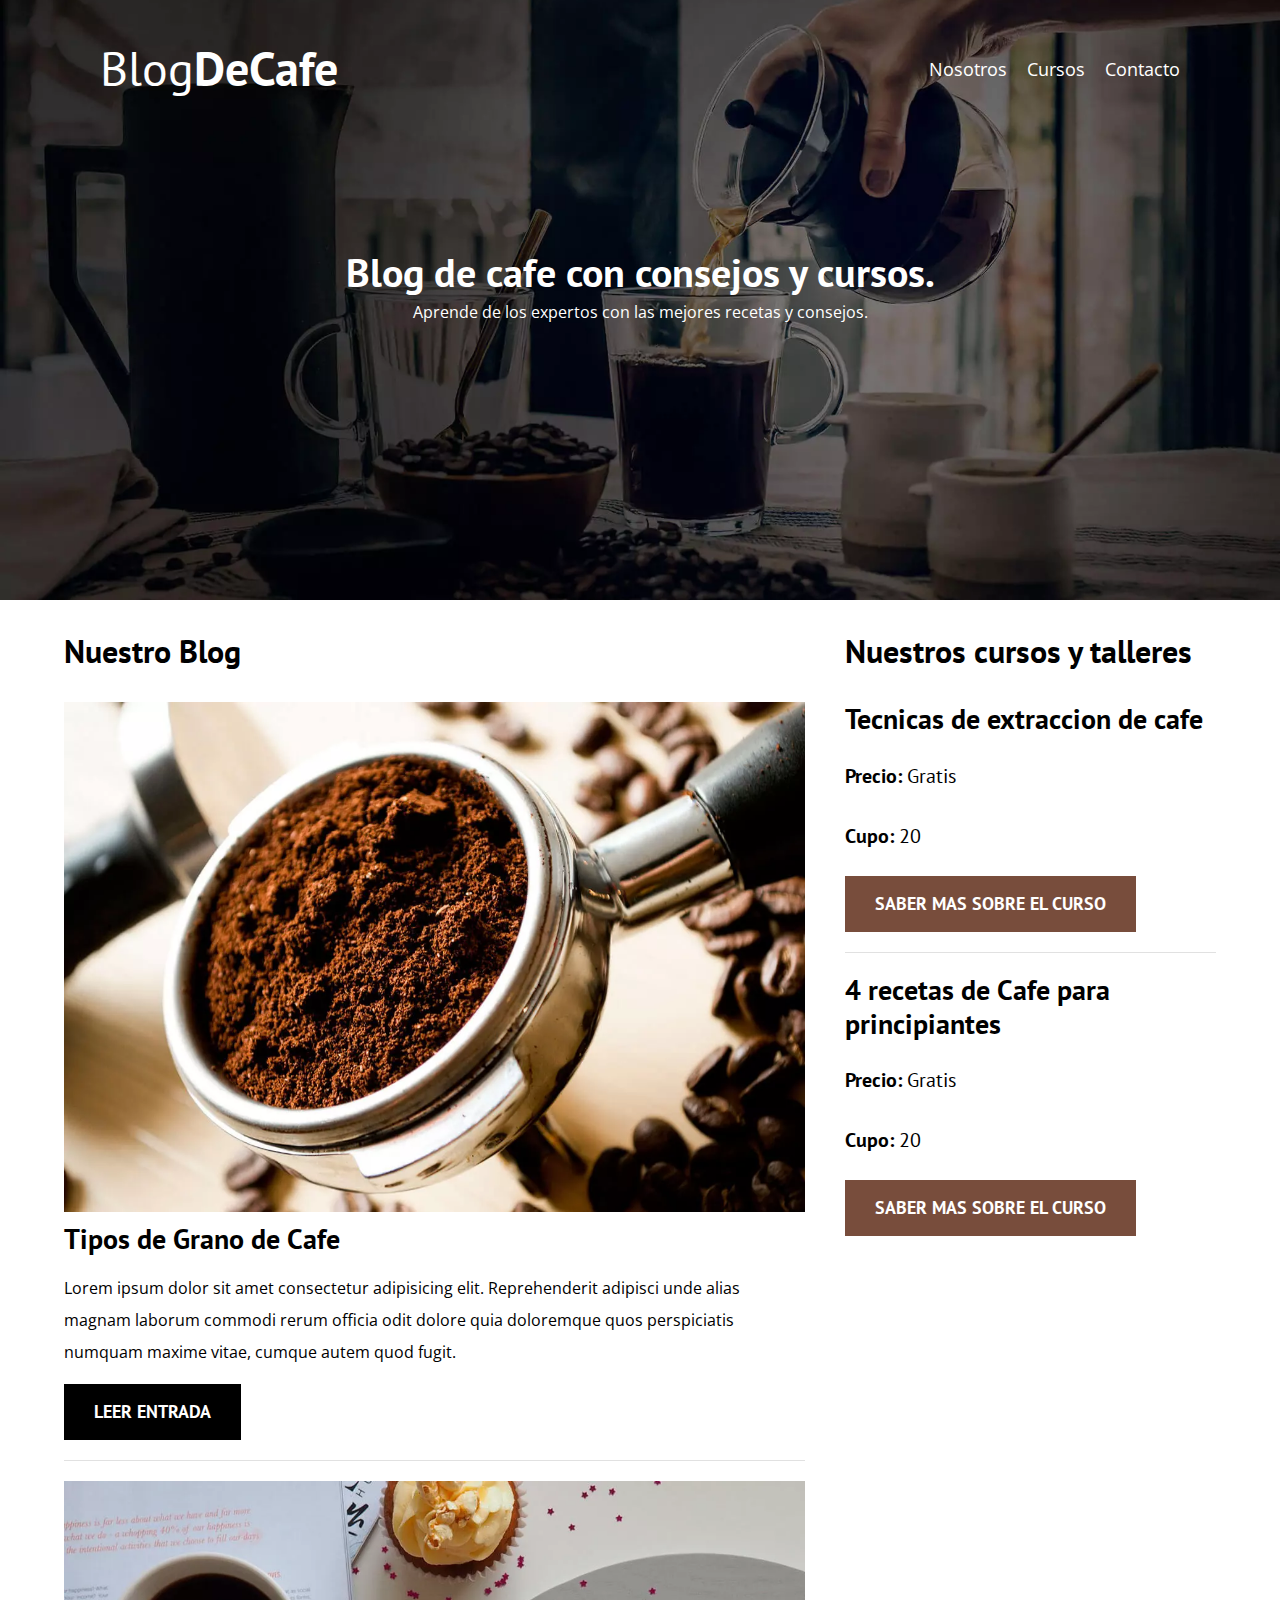
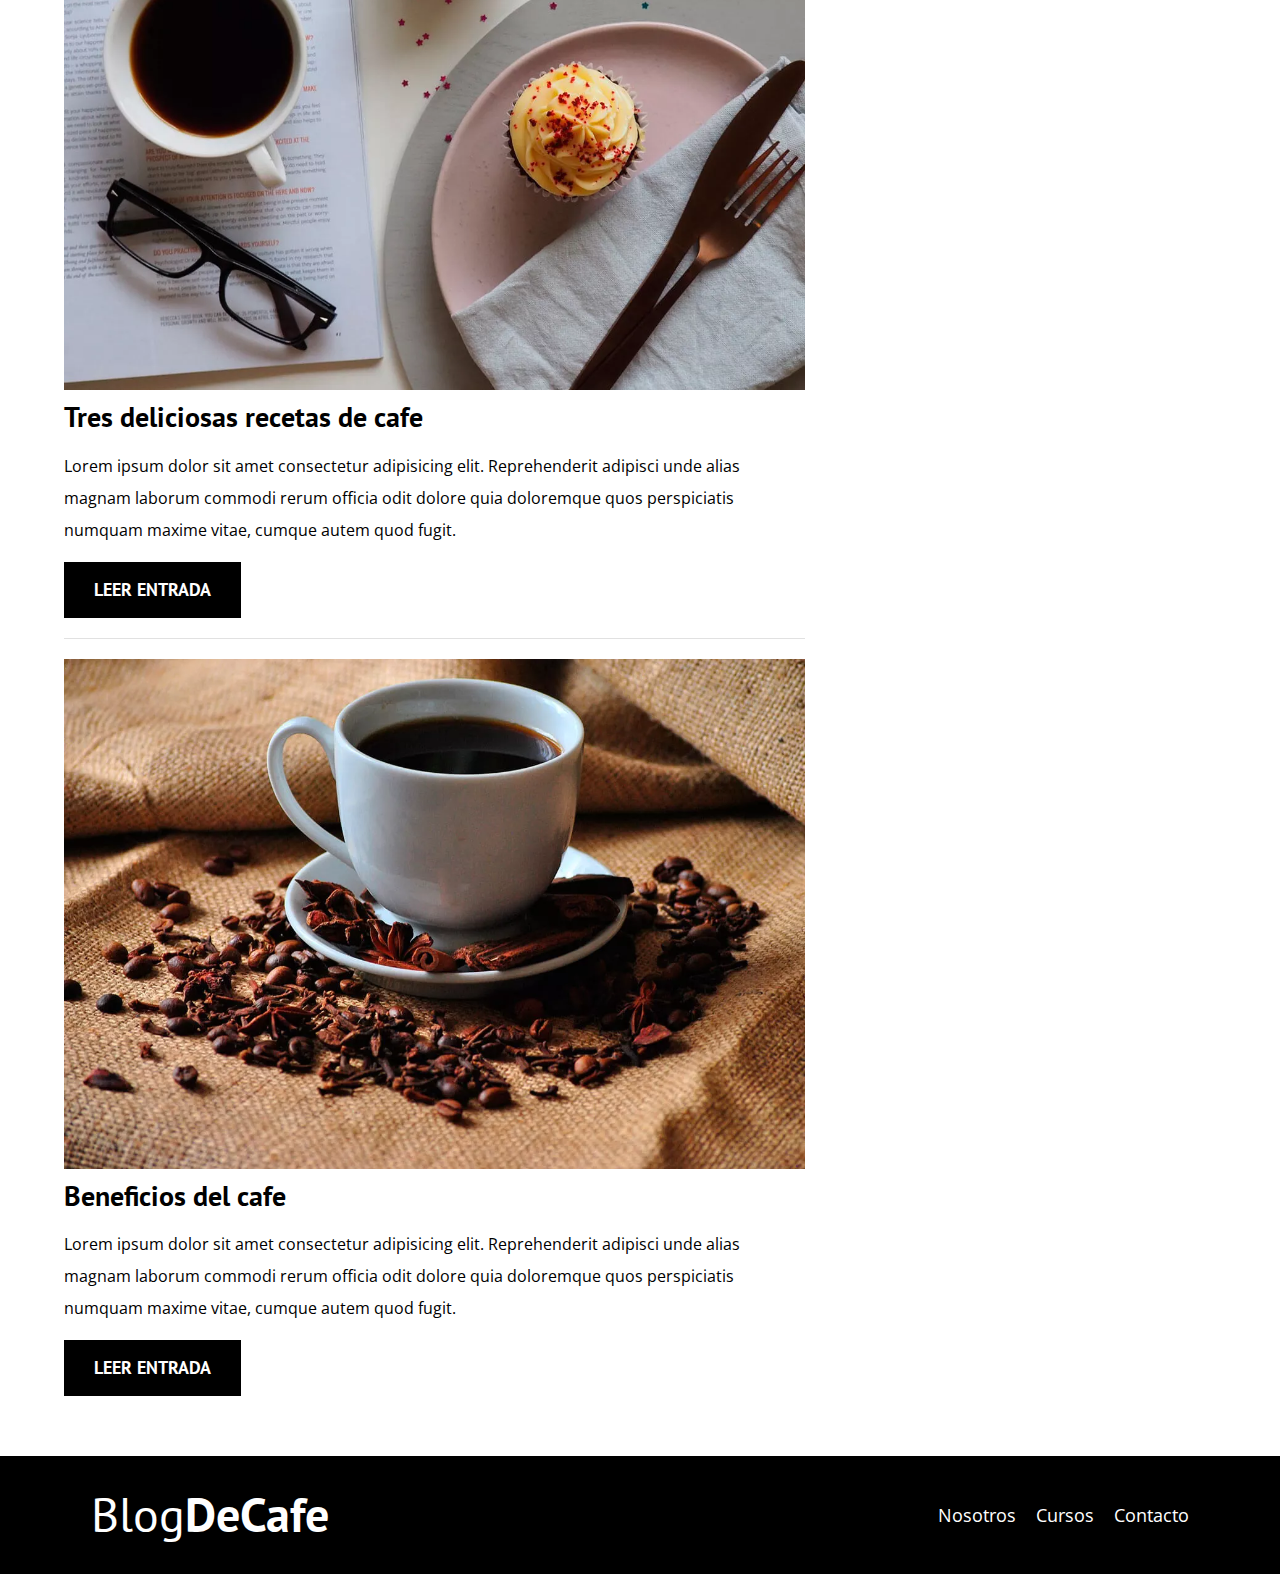
<file: index.html>
<!DOCTYPE html>
<html lang="en">
<head>
    <meta charset="UTF-8">
    <meta http-equiv="X-UA-Compatible" content="IE=edge">
    <meta name="viewport" content="width=device-width, initial-scale=1.0">
    <title>BlogDeCafe</title>
    <meta name="description" content="Pagina web de blog de cafe">
    <!-- Pre-load -->
    <link rel="preload" href="/css/normalize.css" as="style">
    <link rel="stylesheet" href="/css/normalize.css">
    <link rel="preload" href="/css/styles.css" as="style">
    <link rel="stylesheet" href="/css/styles.css">
    <link rel="preload" href="img/blog1.webp" as="image">
    <link rel="preconnect" href="https://fonts.gstatic.com">
    <link href="https://fonts.googleapis.com/css2?family=Open+Sans&family=PT+Sans:wght@400;700&display=swap" rel="stylesheet">
</head>
<body>
    <header class="header">
        <div class="contenedor">
            <div class="barra">
                <a class="logo" href="index.html">
                    <h1 class="logo__nombre no-margin centrar-texto">Blog<span class="logo__bold">DeCafe</span></h1>
                </a>
                <nav class="navegacion">
                    <a href="nosotros.html" class="navegacion__enlace">Nosotros</a>
                    <a href="cursos.html" class="navegacion__enlace">Cursos</a>
                    <a href="contacto.html" class="navegacion__enlace">Contacto</a>
                </nav>
            </div>
        </div>
        <div class="header__texto">
            <h2 class="no-margin">Blog de cafe con consejos y cursos.</h2>
            <p class="no-margin">Aprende de los expertos con las mejores recetas y consejos.</p>
        </div>
    </header>

    <div class="contenedor contenido-principal">
        <main class="blog">
            <h3>Nuestro Blog</h3>
            <article class="entrada">
                <div class="entrada__imagen">
                    <picture>
                        <source loading="lazy" srcset="/img/blog1.webp" type="image/webp">
                        <img loading="lazy" src="/img/blog1.jpg" alt="imagen blog">
                    </picture>
                </div>
                <div class="entrada__contenido">
                    <h4 class="no-margin">Tipos de Grano de Cafe</h4>
                    <p>Lorem ipsum dolor sit amet consectetur adipisicing elit. Reprehenderit adipisci unde alias magnam laborum commodi rerum officia odit dolore quia doloremque quos perspiciatis numquam maxime vitae, cumque autem quod fugit.</p>
                    <a href="entrada.html" class="boton boton--primario">Leer Entrada</a>
                </div>
            </article>
            <article class="entrada">
                <div class="entrada__imagen">
                    <picture>
                        <source loading="lazy" srcset="/img/blog2.webp" type="image/webp">
                        <img loading="lazy" src="/img/blog2.jpg" alt="imagen blog">
                    </picture>
                </div>
                <div class="entrada__contenido">
                    <h4 class="no-margin">Tres deliciosas recetas de cafe</h4>
                    <p>Lorem ipsum dolor sit amet consectetur adipisicing elit. Reprehenderit adipisci unde alias magnam laborum commodi rerum officia odit dolore quia doloremque quos perspiciatis numquam maxime vitae, cumque autem quod fugit.</p>
                    <a href="entrada.html" class="boton boton--primario">Leer Entrada</a>
                </div>
            </article>
            <article class="entrada">
                <div class="entrada__imagen">
                    <picture>
                        <source loading="lazy" srcset="/img/blog3.webp" type="image/webp">
                        <img loading="lazy" src="/img/blog3.jpg" alt="imagen blog">
                    </picture>
                </div>
                <div class="entrada__contenido">
                    <h4 class="no-margin">Beneficios del cafe</h4>
                    <p>Lorem ipsum dolor sit amet consectetur adipisicing elit. Reprehenderit adipisci unde alias magnam laborum commodi rerum officia odit dolore quia doloremque quos perspiciatis numquam maxime vitae, cumque autem quod fugit.</p>
                    <a href="entrada.html" class="boton boton--primario">Leer Entrada</a>
                </div>
            </article>
        </main>
        <aside class="sidebar">
            <h3>Nuestros cursos y talleres</h3>
            <ul class="cursos no-padding">
                <li class="widget-curso">
                    <h4 class="no-margin">Tecnicas de extraccion de cafe</h4>
                    <p class="widget-curso__label">Precio:
                        <span class="widget-curso__info">Gratis</span>
                    </p>
                    <p class="widget-curso__label">Cupo:
                        <span class="widget-curso__info">20</span>
                    </p>
                    <a href="entrada.html" class="boton boton--secundario">Saber mas sobre el curso</a>
                </li>
                <li class="widget-curso">
                    <h4 class="no-margin">4 recetas de Cafe para principiantes</h4>
                    <p class="widget-curso__label">Precio:
                        <span class="widget-curso__info">Gratis</span>
                    </p>
                    <p class="widget-curso__label">Cupo:
                        <span class="widget-curso__info">20</span>
                    </p>
                    <a href="entrada.html" class="boton boton--secundario">Saber mas sobre el curso</a>
                </li>
            </ul>
        </aside>
    </div>
    <footer class="footer">
        <div class="contenedor">
            <div class="barra">
                <a class="logo" href="index.html">
                    <h1 class="logo__nombre no-margin centrar-texto">Blog<span class="logo__bold">DeCafe</span></h1>
                </a>
                <nav class="navegacion">
                    <a href="nosotros.html" class="navegacion__enlace">Nosotros</a>
                    <a href="cursos.html" class="navegacion__enlace">Cursos</a>
                    <a href="contacto.html" class="navegacion__enlace">Contacto</a>
                </nav>
            </div>
        </div>
    </footer>

    <script src="/js/mordenizr.js"></script>
</body>
</html>
</file>
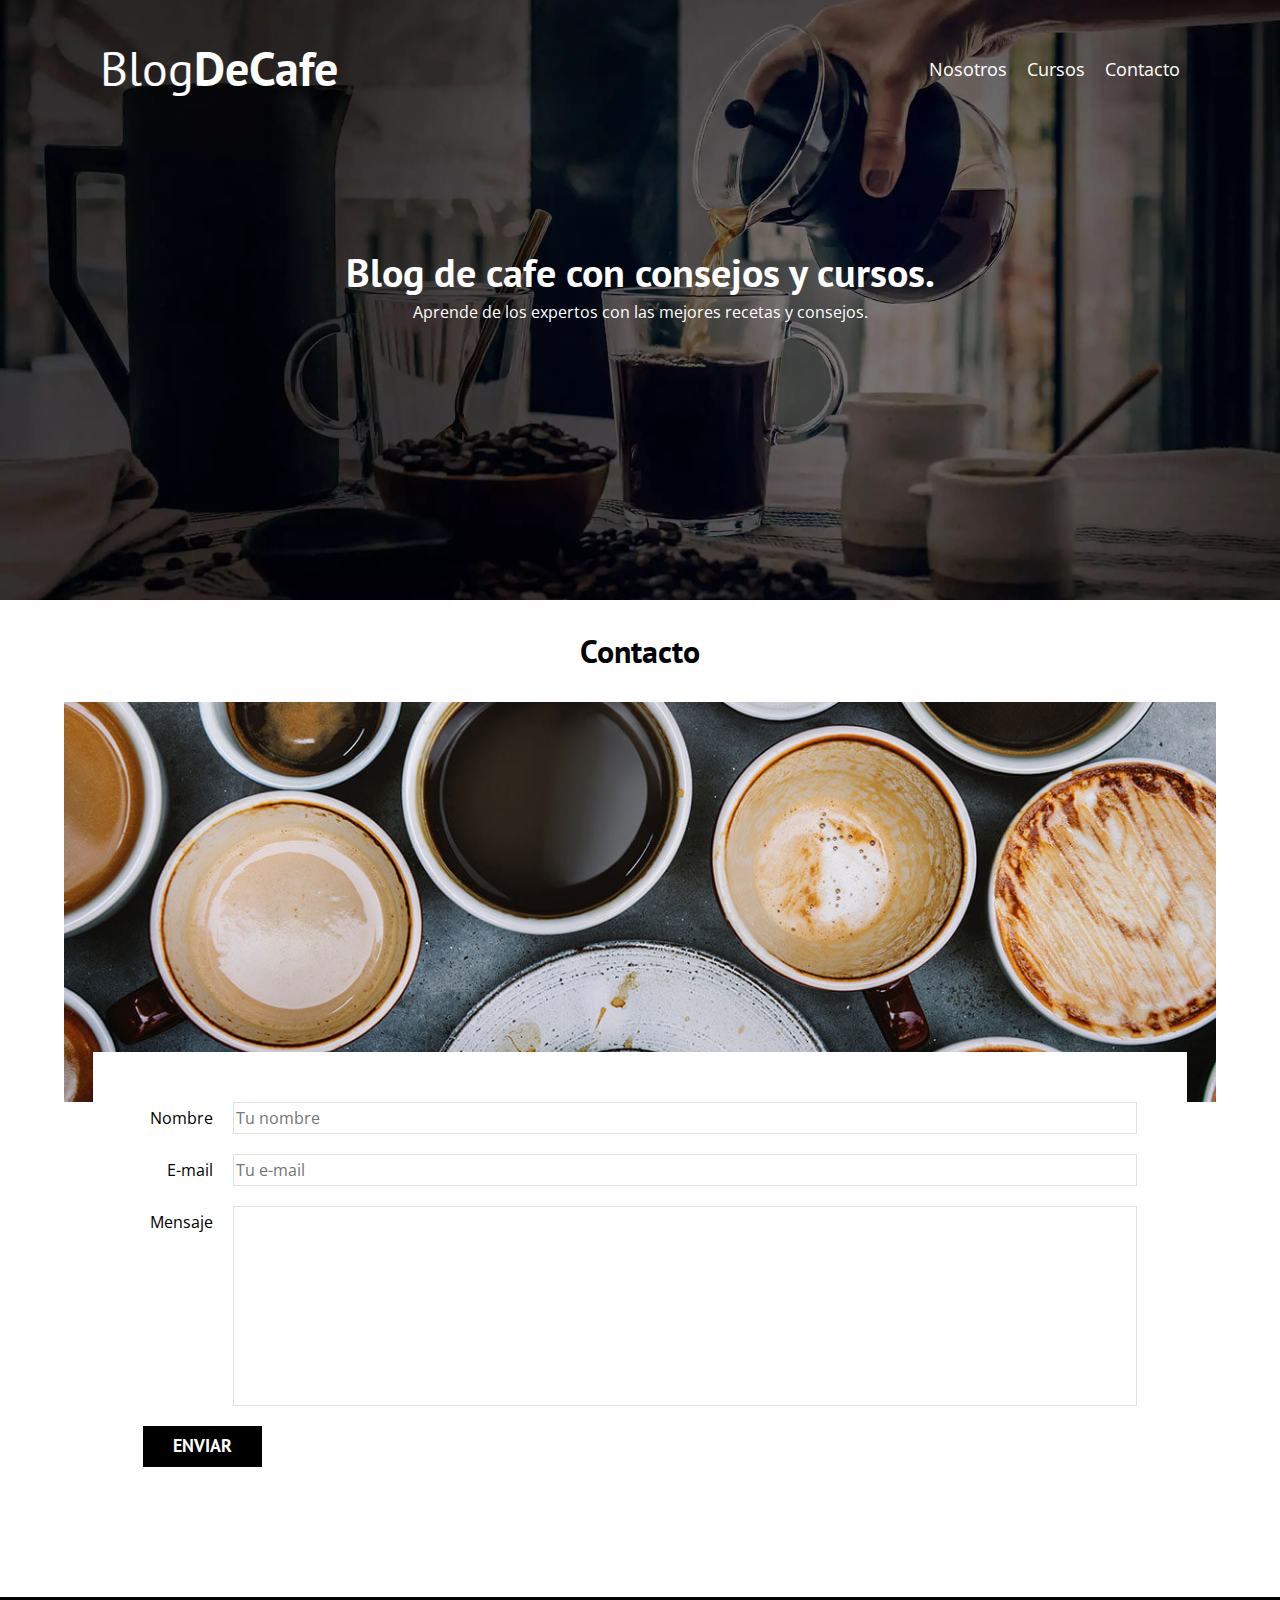
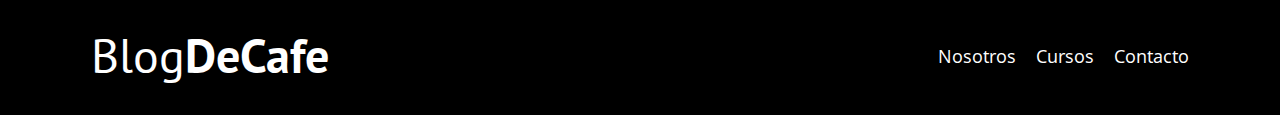
<file: contacto.html>
<!DOCTYPE html>
<html lang="en">
<head>
    <meta charset="UTF-8">
    <meta http-equiv="X-UA-Compatible" content="IE=edge">
    <meta name="viewport" content="width=device-width, initial-scale=1.0">
    <title>BlogDeCafe</title>
    <link rel="stylesheet" href="/css/normalize.css">
    <link rel="preconnect" href="https://fonts.gstatic.com">
    <link href="https://fonts.googleapis.com/css2?family=Open+Sans&family=PT+Sans:wght@400;700&display=swap" rel="stylesheet">
    <link rel="stylesheet" href="/css/styles.css">
</head>
<body>
    <header class="header">
        <div class="contenedor">
            <div class="barra">
                <a class="logo" href="index.html">
                    <h1 class="logo__nombre no-margin centrar-texto">Blog<span class="logo__bold">DeCafe</span></h1>
                </a>
                <nav class="navegacion">
                    <a href="nosotros.html" class="navegacion__enlace">Nosotros</a>
                    <a href="cursos.html" class="navegacion__enlace">Cursos</a>
                    <a href="contacto.html" class="navegacion__enlace">Contacto</a>
                </nav>
            </div>
        </div>
        <div class="header__texto">
            <h2 class="no-margin">Blog de cafe con consejos y cursos.</h2>
            <p class="no-margin">Aprende de los expertos con las mejores recetas y consejos.</p>
        </div>
    </header>

    <main class="contenedor">
        <h3 class="centrar-texto">Contacto</h3>
        <div class="contacto-bg"></div>
        <form class="formulario">
            <div class="campo">
                <label class="campo__label" for="nombre">Nombre</label>
                <input class="campo__field" type="text" placeholder="Tu nombre" id="nombre">
            </div>
            <div class="campo">
                <label class="campo__label" for="email">E-mail</label>
                <input class="campo__field" type="email" placeholder="Tu e-mail" id="email">
            </div>
            <div class="campo">
                <label class="campo__label" for="mensaje">Mensaje</label>
                <textarea class="campo__field campo__field--textarea" id="mensaje"></textarea>
            </div>
            <div class="campo">
                <input type="submit" value="Enviar" class="boton boton--primario">
            </div>
            
        </form>
        
    </main>
    <footer class="footer">
        <div class="contenedor">
            <div class="barra">
                <a class="logo" href="index.html">
                    <h1 class="logo__nombre no-margin centrar-texto">Blog<span class="logo__bold">DeCafe</span></h1>
                </a>
                <nav class="navegacion">
                    <a href="nosotros.html" class="navegacion__enlace">Nosotros</a>
                    <a href="cursos.html" class="navegacion__enlace">Cursos</a>
                    <a href="contacto.html" class="navegacion__enlace">Contacto</a>
                </nav>
            </div>
        </div>
    </footer>
    
    <script src="/js/mordenizr.js"></script>
</body>
</html>
</file>
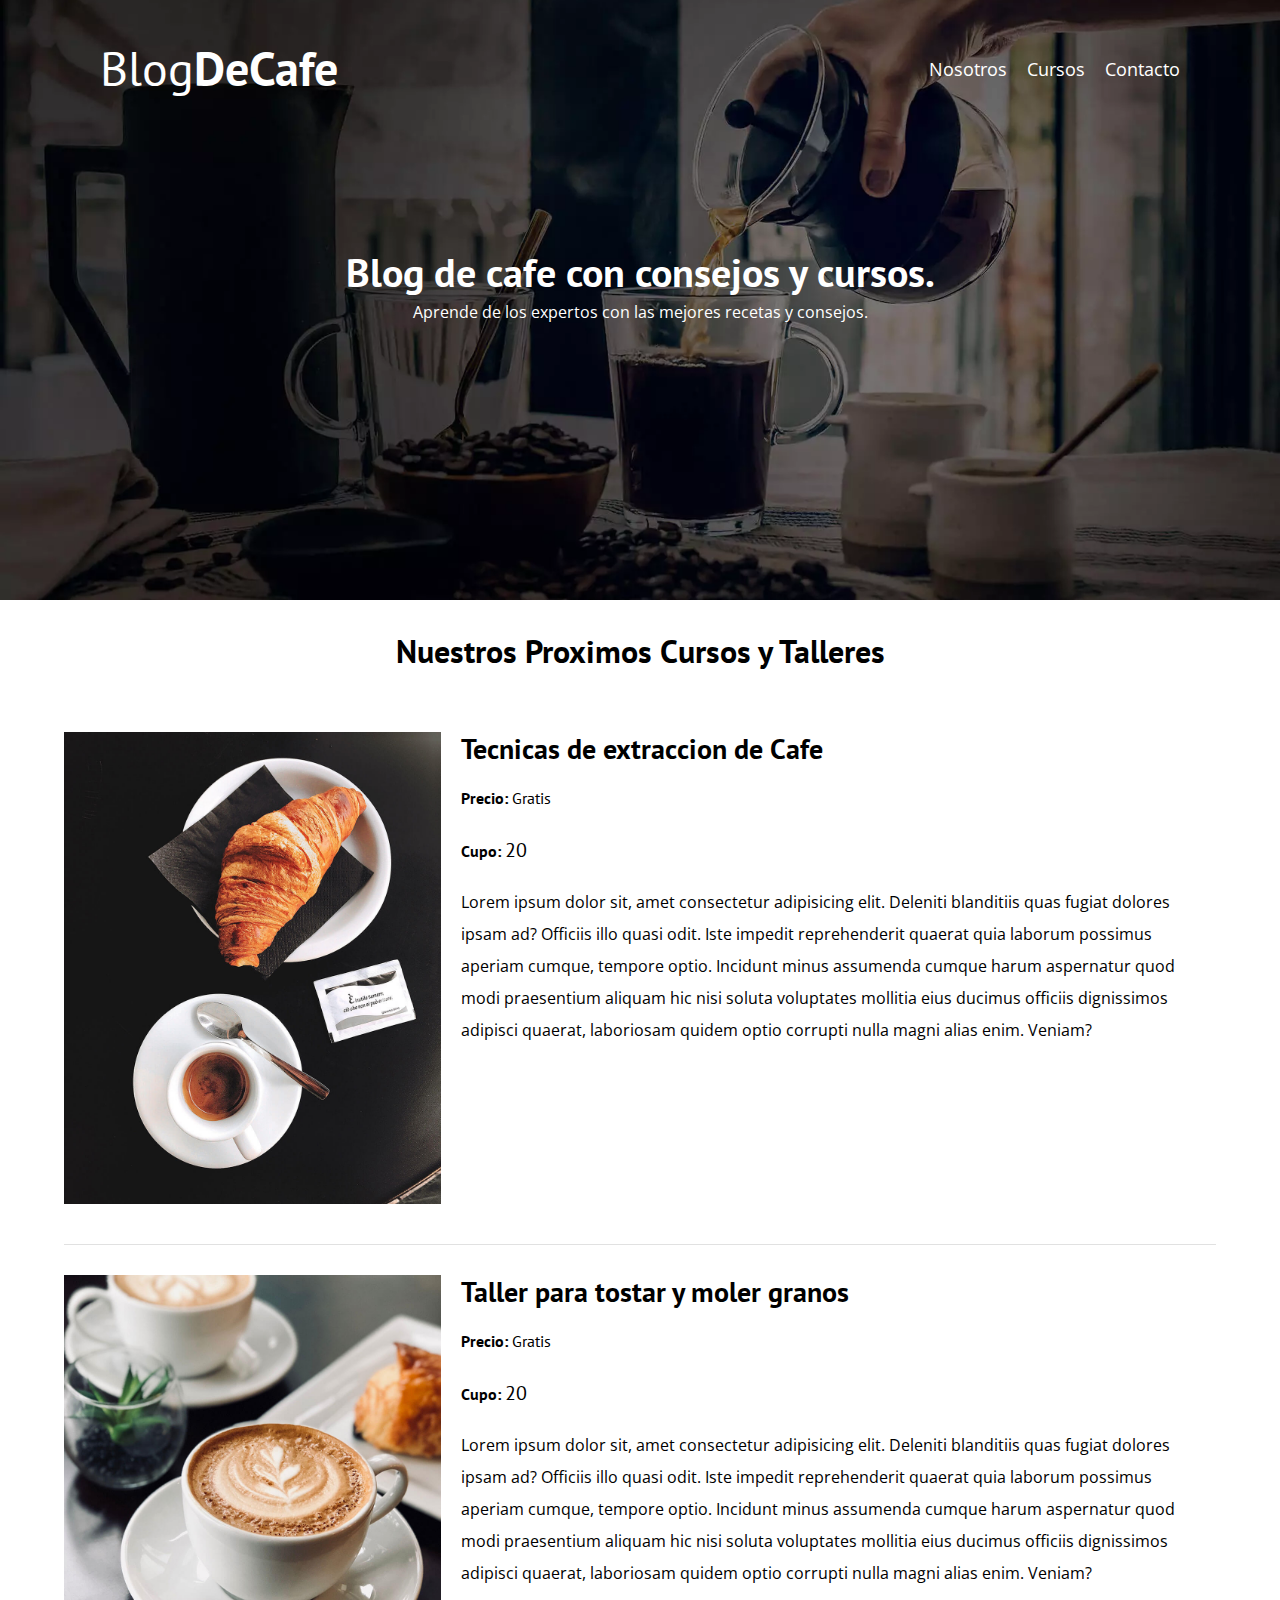
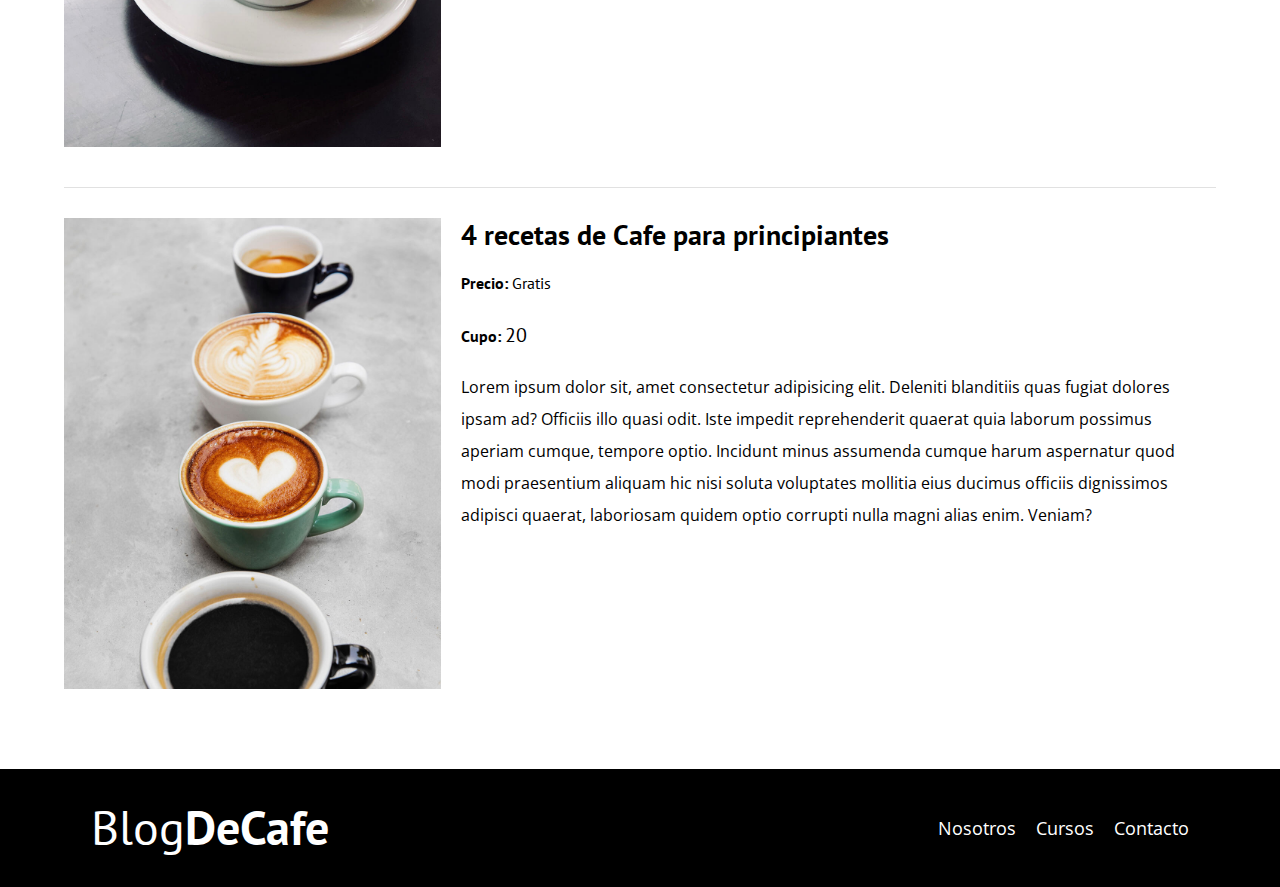
<file: cursos.html>
<!DOCTYPE html>
<html lang="en">
<head>
    <meta charset="UTF-8">
    <meta http-equiv="X-UA-Compatible" content="IE=edge">
    <meta name="viewport" content="width=device-width, initial-scale=1.0">
    <title>BlogDeCafe</title>
    <link rel="stylesheet" href="/css/normalize.css">
    <link rel="preconnect" href="https://fonts.gstatic.com">
    <link href="https://fonts.googleapis.com/css2?family=Open+Sans&family=PT+Sans:wght@400;700&display=swap" rel="stylesheet">
    <link rel="stylesheet" href="/css/styles.css">
</head>
<body>
    <header class="header">
        <div class="contenedor">
            <div class="barra">
                <a class="logo" href="index.html">
                    <h1 class="logo__nombre no-margin centrar-texto">Blog<span class="logo__bold">DeCafe</span></h1>
                </a>
                <nav class="navegacion">
                    <a href="nosotros.html" class="navegacion__enlace">Nosotros</a>
                    <a href="cursos.html" class="navegacion__enlace">Cursos</a>
                    <a href="contacto.html" class="navegacion__enlace">Contacto</a>
                </nav>
            </div>
        </div>
        <div class="header__texto">
            <h2 class="no-margin">Blog de cafe con consejos y cursos.</h2>
            <p class="no-margin">Aprende de los expertos con las mejores recetas y consejos.</p>
        </div>
    </header>

    <main class="contenedor">
        <h3 class="centrar-texto">Nuestros Proximos Cursos y Talleres</h3>
        <div class="curso">
            <div class="curso__imagen">
                <img src="img/curso1.jpg" alt="imagen del curso">
            </div>
            <div class="curso__informacion">
                <h4 class="no-margin">Tecnicas de extraccion de Cafe</h4>
                <p class="curso__label">Precio:
                    <span class="curso__info">Gratis</span>
                </p>
                <p class="curso__label">Cupo:
                    <span class="widget-curso__info">20</span>
                </p>
                <p class="curso__descripcion">Lorem ipsum dolor sit, amet consectetur adipisicing elit. Deleniti blanditiis quas fugiat dolores ipsam ad? Officiis illo quasi odit. Iste impedit reprehenderit quaerat quia laborum possimus aperiam cumque, tempore optio.
                Incidunt minus assumenda cumque harum aspernatur quod modi praesentium aliquam hic nisi soluta voluptates mollitia eius ducimus officiis dignissimos adipisci quaerat, laboriosam quidem optio corrupti nulla magni alias enim. Veniam?</p>
            </div><!--curso-informacion-->
        </div><!-- cierra el curso-->
        <div class="curso">
            <div class="curso__imagen">
                <img src="img/curso2.jpg" alt="imagen del curso">
            </div>
            <div class="curso__informacion">
                <h4 class="no-margin">Taller para tostar y moler granos</h4>
                <p class="curso__label">Precio:
                    <span class="curso__info">Gratis</span>
                </p>
                <p class="curso__label">Cupo:
                    <span class="widget-curso__info">20</span>
                </p>
                <p class="curso__descripcion">Lorem ipsum dolor sit, amet consectetur adipisicing elit. Deleniti blanditiis quas fugiat dolores ipsam ad? Officiis illo quasi odit. Iste impedit reprehenderit quaerat quia laborum possimus aperiam cumque, tempore optio.
                Incidunt minus assumenda cumque harum aspernatur quod modi praesentium aliquam hic nisi soluta voluptates mollitia eius ducimus officiis dignissimos adipisci quaerat, laboriosam quidem optio corrupti nulla magni alias enim. Veniam?</p>
            </div><!--curso-informacion-->
        </div><!-- cierra el curso-->
        <div class="curso">
            <div class="curso__imagen">
                <img src="img/curso3.jpg" alt="imagen del curso">
            </div>
            <div class="curso__informacion">
                <h4 class="no-margin">4 recetas de Cafe para principiantes</h4>
                <p class="curso__label">Precio:
                    <span class="curso__info">Gratis</span>
                </p>
                <p class="curso__label">Cupo:
                    <span class="widget-curso__info">20</span>
                </p>
                <p class="curso__descripcion">Lorem ipsum dolor sit, amet consectetur adipisicing elit. Deleniti blanditiis quas fugiat dolores ipsam ad? Officiis illo quasi odit. Iste impedit reprehenderit quaerat quia laborum possimus aperiam cumque, tempore optio.
                Incidunt minus assumenda cumque harum aspernatur quod modi praesentium aliquam hic nisi soluta voluptates mollitia eius ducimus officiis dignissimos adipisci quaerat, laboriosam quidem optio corrupti nulla magni alias enim. Veniam?</p>
            </div><!--curso-informacion-->
        </div><!-- cierra el curso-->
    </main>
    <footer class="footer">
        <div class="contenedor">
            <div class="barra">
                <a class="logo" href="index.html">
                    <h1 class="logo__nombre no-margin centrar-texto">Blog<span class="logo__bold">DeCafe</span></h1>
                </a>
                <nav class="navegacion">
                    <a href="nosotros.html" class="navegacion__enlace">Nosotros</a>
                    <a href="cursos.html" class="navegacion__enlace">Cursos</a>
                    <a href="contacto.html" class="navegacion__enlace">Contacto</a>
                </nav>
            </div>
        </div>
    </footer>
    
    <script src="/js/mordenizr.js"></script>
</body>
</html>
</file>
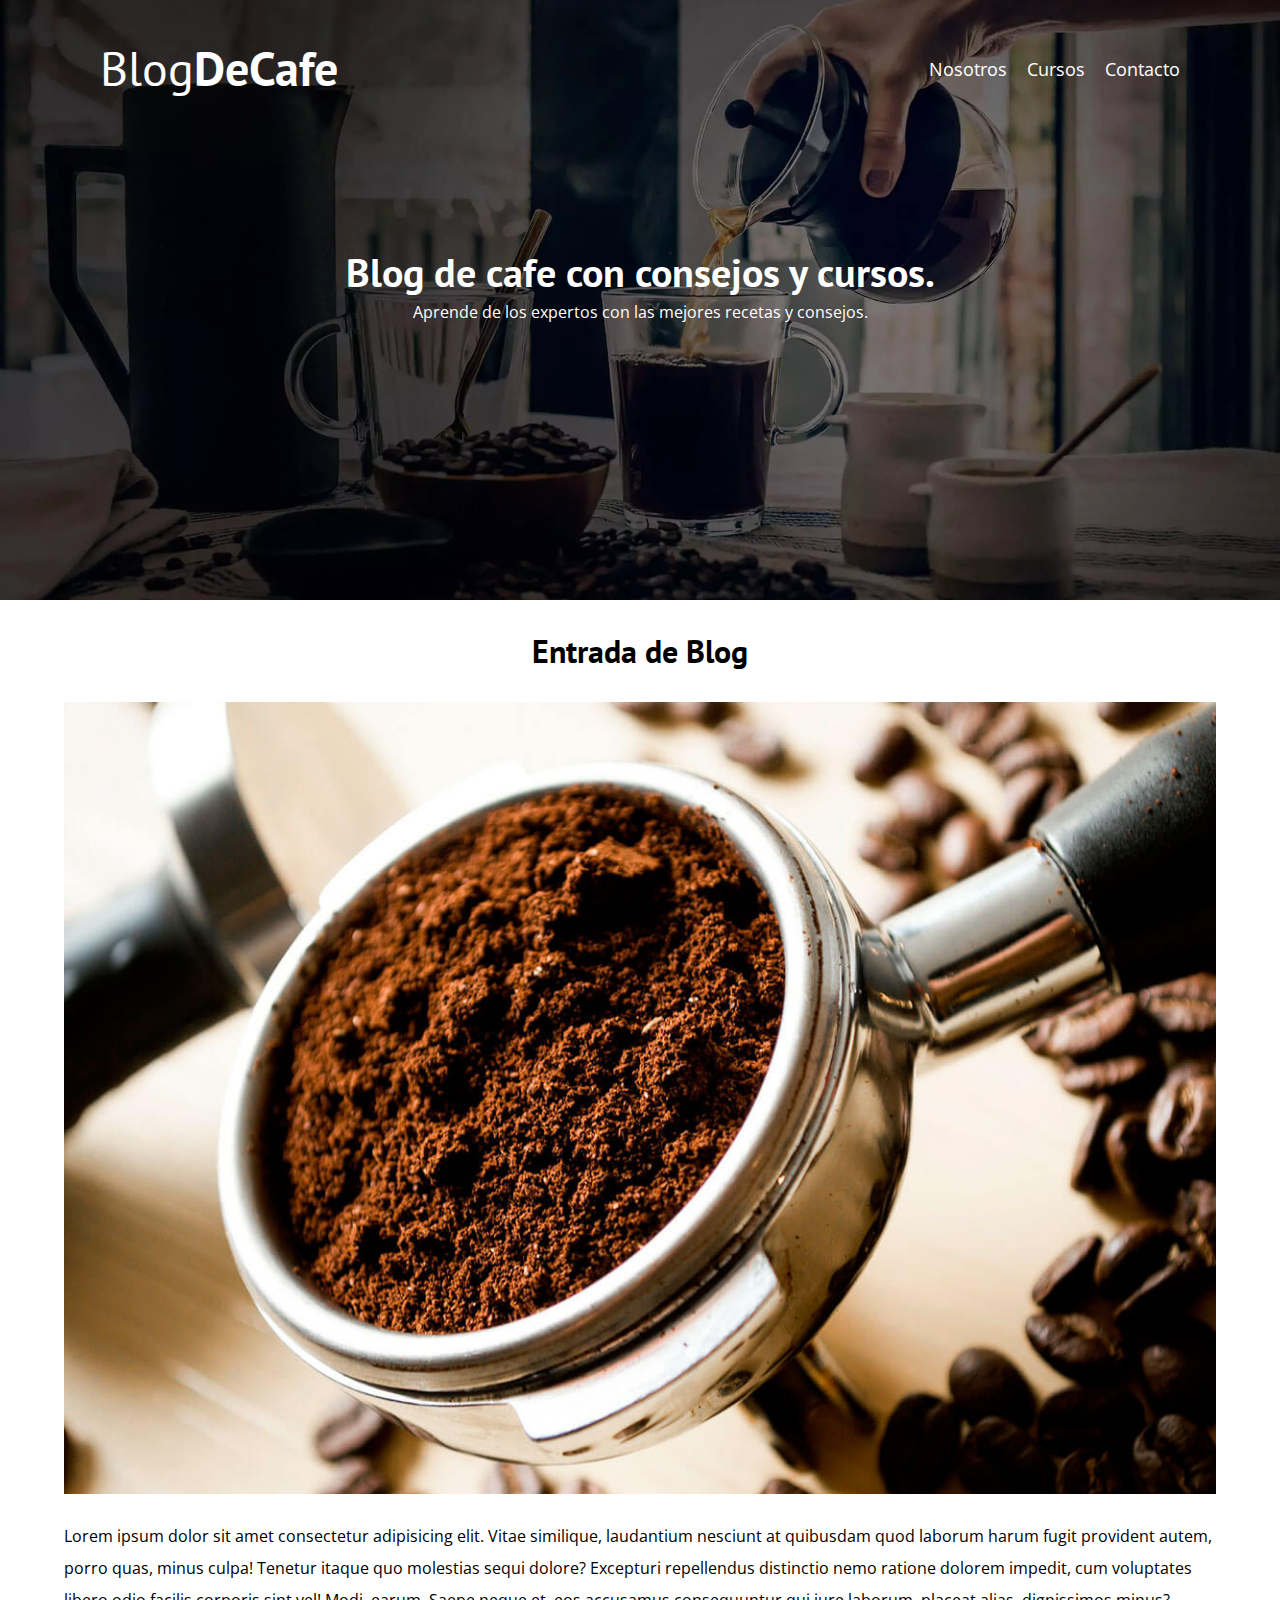
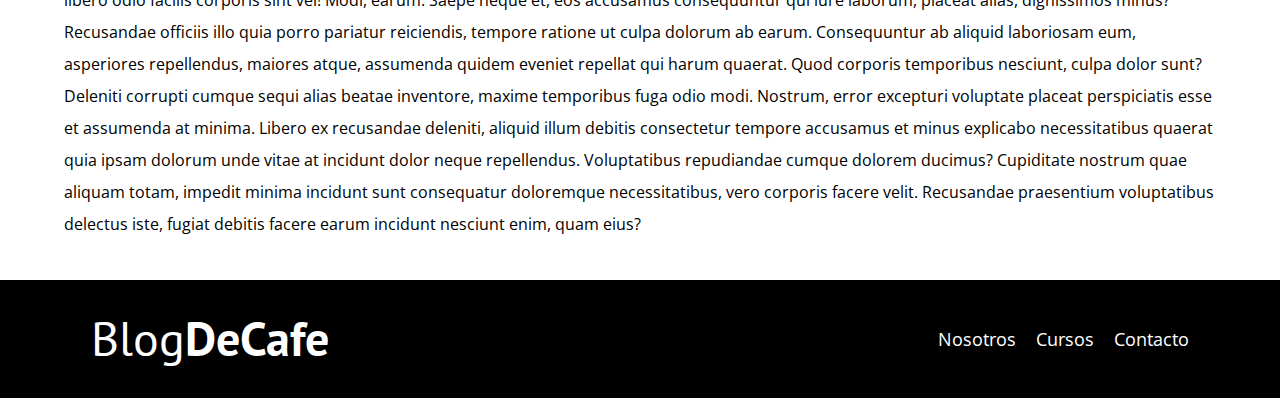
<file: entrada.html>
<!DOCTYPE html>
<html lang="en">
<head>
    <meta charset="UTF-8">
    <meta http-equiv="X-UA-Compatible" content="IE=edge">
    <meta name="viewport" content="width=device-width, initial-scale=1.0">
    <title>BlogDeCafe</title>
    <link rel="stylesheet" href="/css/normalize.css">
    <link rel="preconnect" href="https://fonts.gstatic.com">
    <link href="https://fonts.googleapis.com/css2?family=Open+Sans&family=PT+Sans:wght@400;700&display=swap" rel="stylesheet">
    <link rel="stylesheet" href="/css/styles.css">
</head>
<body>
    <header class="header">
        <div class="contenedor">
            <div class="barra">
                <a class="logo" href="index.html">
                    <h1 class="logo__nombre no-margin centrar-texto">Blog<span class="logo__bold">DeCafe</span></h1>
                </a>
                <nav class="navegacion">
                    <a href="nosotros.html" class="navegacion__enlace">Nosotros</a>
                    <a href="cursos.html" class="navegacion__enlace">Cursos</a>
                    <a href="contacto.html" class="navegacion__enlace">Contacto</a>
                </nav>
            </div>
        </div>
        <div class="header__texto">
            <h2 class="no-margin">Blog de cafe con consejos y cursos.</h2>
            <p class="no-margin">Aprende de los expertos con las mejores recetas y consejos.</p>
        </div>
    </header>
    <div class="contenedor">
            <h3 class="centrar-texto">Entrada de Blog</h3>
            <img src="/img/blog1.jpg" alt="imagen entrada">
            <p>Lorem ipsum dolor sit amet consectetur adipisicing elit. Vitae similique, laudantium nesciunt at quibusdam quod laborum harum fugit provident autem, porro quas, minus culpa! Tenetur itaque quo molestias sequi dolore?
            Excepturi repellendus distinctio nemo ratione dolorem impedit, cum voluptates libero odio facilis corporis sint vel! Modi, earum. Saepe neque et, eos accusamus consequuntur qui iure laborum, placeat alias, dignissimos minus?
            Recusandae officiis illo quia porro pariatur reiciendis, tempore ratione ut culpa dolorum ab earum. Consequuntur ab aliquid laboriosam eum, asperiores repellendus, maiores atque, assumenda quidem eveniet repellat qui harum quaerat.
            Quod corporis temporibus nesciunt, culpa dolor sunt? Deleniti corrupti cumque sequi alias beatae inventore, maxime temporibus fuga odio modi. Nostrum, error excepturi voluptate placeat perspiciatis esse et assumenda at minima.
            Libero ex recusandae deleniti, aliquid illum debitis consectetur tempore accusamus et minus explicabo necessitatibus quaerat quia ipsam dolorum unde vitae at incidunt dolor neque repellendus. Voluptatibus repudiandae cumque dolorem ducimus?
            Cupiditate nostrum quae aliquam totam, impedit minima incidunt sunt consequatur doloremque necessitatibus, vero corporis facere velit. Recusandae praesentium voluptatibus delectus iste, fugiat debitis facere earum incidunt nesciunt enim, quam eius?</p>
    </div>
    
    <footer class="footer">
        <div class="contenedor">
            <div class="barra">
                <a class="logo" href="index.html">
                    <h1 class="logo__nombre no-margin centrar-texto">Blog<span class="logo__bold">DeCafe</span></h1>
                </a>
                <nav class="navegacion">
                    <a href="nosotros.html" class="navegacion__enlace">Nosotros</a>
                    <a href="cursos.html" class="navegacion__enlace">Cursos</a>
                    <a href="contacto.html" class="navegacion__enlace">Contacto</a>
                </nav>
            </div>
        </div>
    </footer>
    
    <script src="/js/mordenizr.js"></script>
</body>
</html>
</file>
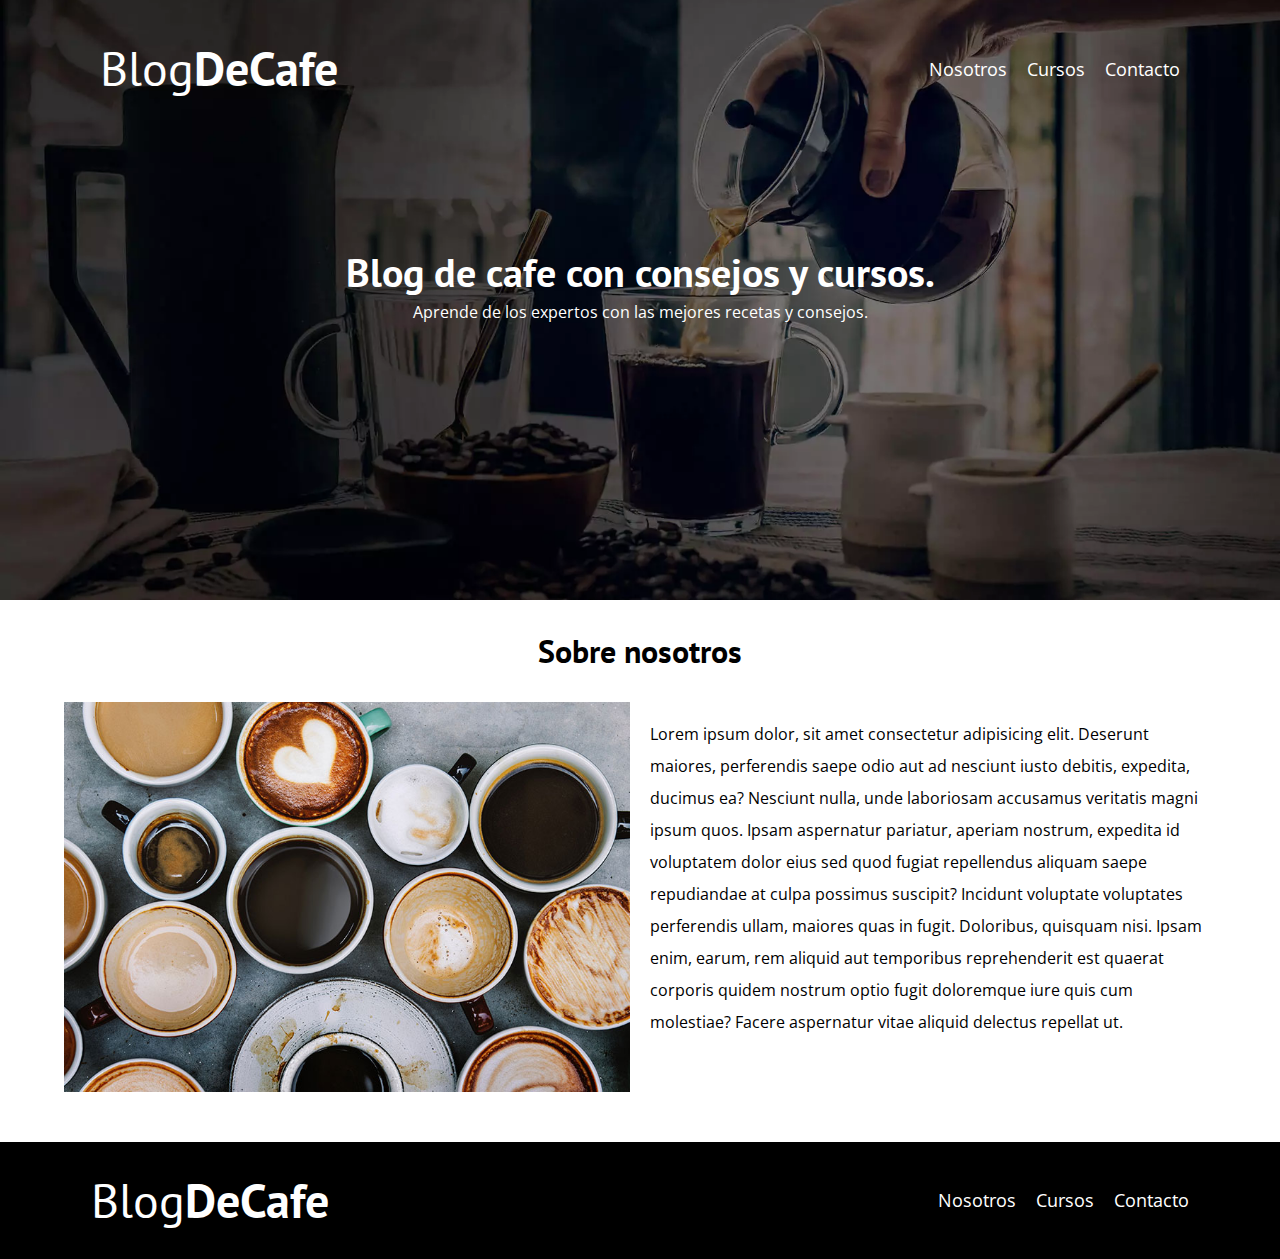
<file: nosotros.html>
<!DOCTYPE html>
<html lang="en">
<head>
    <meta charset="UTF-8">
    <meta http-equiv="X-UA-Compatible" content="IE=edge">
    <meta name="viewport" content="width=device-width, initial-scale=1.0">
    <title>BlogDeCafe</title>
    <link rel="stylesheet" href="/css/normalize.css">
    <link rel="preconnect" href="https://fonts.gstatic.com">
    <link href="https://fonts.googleapis.com/css2?family=Open+Sans&family=PT+Sans:wght@400;700&display=swap" rel="stylesheet">
    <link rel="stylesheet" href="/css/styles.css">
</head>
<body>
    <header class="header">
        <div class="contenedor">
            <div class="barra">
                <a class="logo" href="index.html">
                    <h1 class="logo__nombre no-margin centrar-texto">Blog<span class="logo__bold">DeCafe</span></h1>
                </a>
                <nav class="navegacion">
                    <a href="nosotros.html" class="navegacion__enlace">Nosotros</a>
                    <a href="cursos.html" class="navegacion__enlace">Cursos</a>
                    <a href="contacto.html" class="navegacion__enlace">Contacto</a>
                </nav>
            </div>
        </div>
        <div class="header__texto">
            <h2 class="no-margin">Blog de cafe con consejos y cursos.</h2>
            <p class="no-margin">Aprende de los expertos con las mejores recetas y consejos.</p>
        </div>
    </header>

    <main class="contenedor">
        <h3 class="centrar-texto">Sobre nosotros</h3>
        <div class="sobre-nosotros">
            <div class="sobre-nosotros__imagen">
                <img src="img/nosotros.jpg" alt="imagen nosotros">
            </div>
            <div class="sobre-nosotros__texto">
                <p>Lorem ipsum dolor, sit amet consectetur adipisicing elit. Deserunt maiores, perferendis saepe odio aut ad nesciunt iusto debitis, expedita, ducimus ea? Nesciunt nulla, unde laboriosam accusamus veritatis magni ipsum quos.
                Ipsam aspernatur pariatur, aperiam nostrum, expedita id voluptatem dolor eius sed quod fugiat repellendus aliquam saepe repudiandae at culpa possimus suscipit? Incidunt voluptate voluptates perferendis ullam, maiores quas in fugit.
                Doloribus, quisquam nisi. Ipsam enim, earum, rem aliquid aut temporibus reprehenderit est quaerat corporis quidem nostrum optio fugit doloremque iure quis cum molestiae? Facere aspernatur vitae aliquid delectus repellat ut.</p>
            </div>
        </div>
    </main>
    <footer class="footer">
        <div class="contenedor">
            <div class="barra">
                <a class="logo" href="index.html">
                    <h1 class="logo__nombre no-margin centrar-texto">Blog<span class="logo__bold">DeCafe</span></h1>
                </a>
                <nav class="navegacion">
                    <a href="nosotros.html" class="navegacion__enlace">Nosotros</a>
                    <a href="cursos.html" class="navegacion__enlace">Cursos</a>
                    <a href="contacto.html" class="navegacion__enlace">Contacto</a>
                </nav>
            </div>
        </div>
    </footer>
    
    <script src="/js/mordenizr.js"></script>
</body>
</html>
</file>
<file: css/styles.css>
:root{
    --fuenteHeading: 'PT sans', sans-serif;
    --fuenteParrafos: 'Open Sans', sans-serif;

    --primario: #784D3C;
    --gris: #e1e1e1;
    --blanco: #ffffff;
    --negro: #000000;
}
html{
    box-sizing: border-box;
    font-size:62.5%;
}
body{
    font-size: 16px;
    font-family: var(--fuenteParrafos);
    line-height: 2;
}
*, *:before, *:after {
    box-sizing: inherit;
}

/** Globales **/
.contenedor{
    max-width: 120rem;
    width: 90%;
    margin: 0 auto;
}
a{
    text-decoration: none;
}
h1, h2, h3, h4{
    font-family: var(--fuenteHeading);
    line-height: 1.2;
}
h1{
    font-size: 4.8rem;
}
h2{
    font-size: 4rem;
}
h3{
    font-size: 3.2rem;
}
h4{
    font-size: 2.8rem;
}
img{
    max-width: 100%;
}

/** Utilidades **/
.no-margin{
    margin: 0;
}
.no-padding{
    padding: 0;
}
.centrar-texto{
    text-align: center;
}

/** Header **/
.webp .header{
    background-image: url(../img/banner.webp);
}
.no-webp .header{
    background-image: url(../img/banner.jpg);
}
.header{
    height: 60rem;
    background-size: cover;
    background-repeat: no-repeat;
    background-position: center center;
    padding: 4rem;
}
.header__texto{
    color: var(--blanco);
    text-align: center;
    margin-top: 5rem;
}
@media (min-width: 768px) {
    .header__texto{
        margin-top: 15rem;
    }
}
@media (min-width: 768px) {
    .barra{
        display: flex;
        justify-content: space-between;
        align-items: center;
    }
}
.logo{
    color: var(--blanco);
}
.logo__nombre{
    font-weight: normal;
}
.logo__bold{
    font-weight: bold;
}
@media (min-width: 768px) {
    .navegacion{
        display: flex;
        gap: 2rem;
    }
}
.navegacion__enlace{
    display: block;
    text-align: center;
    font-size: 1.8rem;
    color: var(--blanco);
}

/** Contenido principal**/
@media (min-width: 768px) {
    .contenido-principal{
        display: grid;
        grid-template-columns: 2fr 1fr;
        column-gap: 4rem;
    }
}
.entrada{
    border-bottom: 1px solid var(--gris);
    margin-bottom: 2rem;
}
.entrada:last-of-type{
    border: none;
    margin-bottom: 0;
}
.boton{
    display: block;
    font-family: var(--fuenteHeading);
    text-transform: uppercase;
    color: var(--blanco);
    text-align: center;
    padding: 1rem 3rem;
    font-size: 1.8rem;
    font-weight: 700;
    margin-bottom: 2rem;
    border: none;
}
@media (min-width: 768px) {
    .boton{
        display: inline-block;
    }
}
.boton:hover{
    cursor: pointer;
}
.boton--primario{
    background-color: var(--negro);
}
.boton--secundario{
    background-color: var(--primario);
}
.cursos{
    list-style: none;
}
.widget-curso{
    border-bottom: 1px solid var(--gris);
    margin-bottom: 2rem;
}
.widget-curso:last-of-type{
    border: none;
    margin-bottom: 0;
}
.widget-curso__label,
.curso__label{
    font-family: var(--fuenteHeading);
    font-weight: 700;
}
.widget-curso__info,
.curso__info{
    font-weight: 400;
}
.widget-curso__label,
.widget-curso__info{
    font-size: 2rem;
}

/** Footer **/
.footer{
    background-color: var(--negro);
    padding: 3rem;
    margin-top: 4rem;
}

/** Nosotros **/
@media (min-width: 768px) {
    .sobre-nosotros{
        display: grid;
        grid-template-columns: repeat(2, 1fr);
        column-gap: 2rem;
    }
}

/** Cursos **/
.curso{
    padding: 3rem 0;
    border-bottom: 1px solid var(--gris);
}
.curso:last-of-type{
    border: none;
}
@media (min-width: 768px) {
    .curso{
        display: grid;
        grid-template-columns: 1fr 2fr;
        column-gap: 2rem;
    }
}

/** Entrada **/
.contenedor-entrada{
    padding: 2rem;
    text-align: center;
}

/** Contacto **/
.contacto-bg{
    background-image: url(../img/contacto.jpg);
    height: 40rem;
    background-size: cover;
    background-repeat: no-repeat;
}
.formulario{
    background-color: var(--blanco);
    margin: -5rem auto 0 auto;
    width: 95%;
    padding: 5rem;
}
.campo{
    display: flex;
    margin-bottom: 2rem;
}
.campo__label{
    flex: 0 0 9rem;
    text-align: right;
    padding-right: 2rem;
}
.campo__field{
    flex: 1;
    border: 1px solid var(--gris);
}
.campo__field--textarea{
    height: 20rem;
    resize: none;
}
</file>
